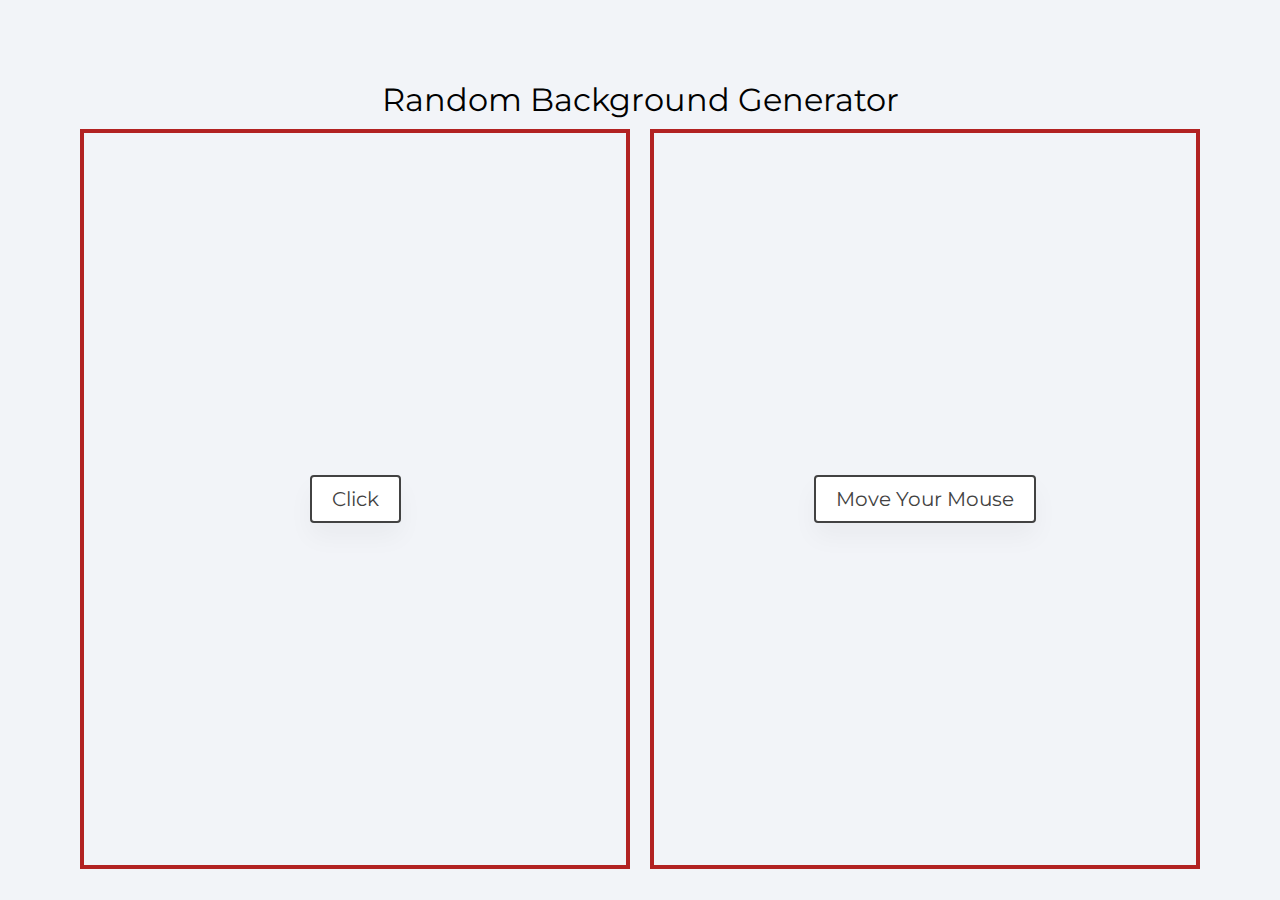
<file: block-BJaaek/code/index.html>
<!DOCTYPE html>
<html lang="en">
  <head>
    <meta charset="UTF-8" />
    <meta name="viewport" content="width=device-width, initial-scale=1.0" />
    <title>
      Random Background Generator
    </title>
    <link
      href="https://fonts.googleapis.com/css2?family=Montserrat:wght@200;400&display=swap"
      rel="stylesheet"
    />
    <link rel="stylesheet" href="style.css" />
  </head>
  <body>
    <div class="container">
      <h1>Random Background Generator</h1>
      <div class="boxes">
        <div class="box first">
          <div class="text">
            <p class="banner">
              Click
            </p>
          </div>
        </div>
        <div class="box second">
          <div class="text">
            <p class="banner">
              Move Your Mouse
            </p>
          </div>
        </div>
      </div>
    </div>
    <script src="./script.js"></script>
  </body>
</html>
</file>
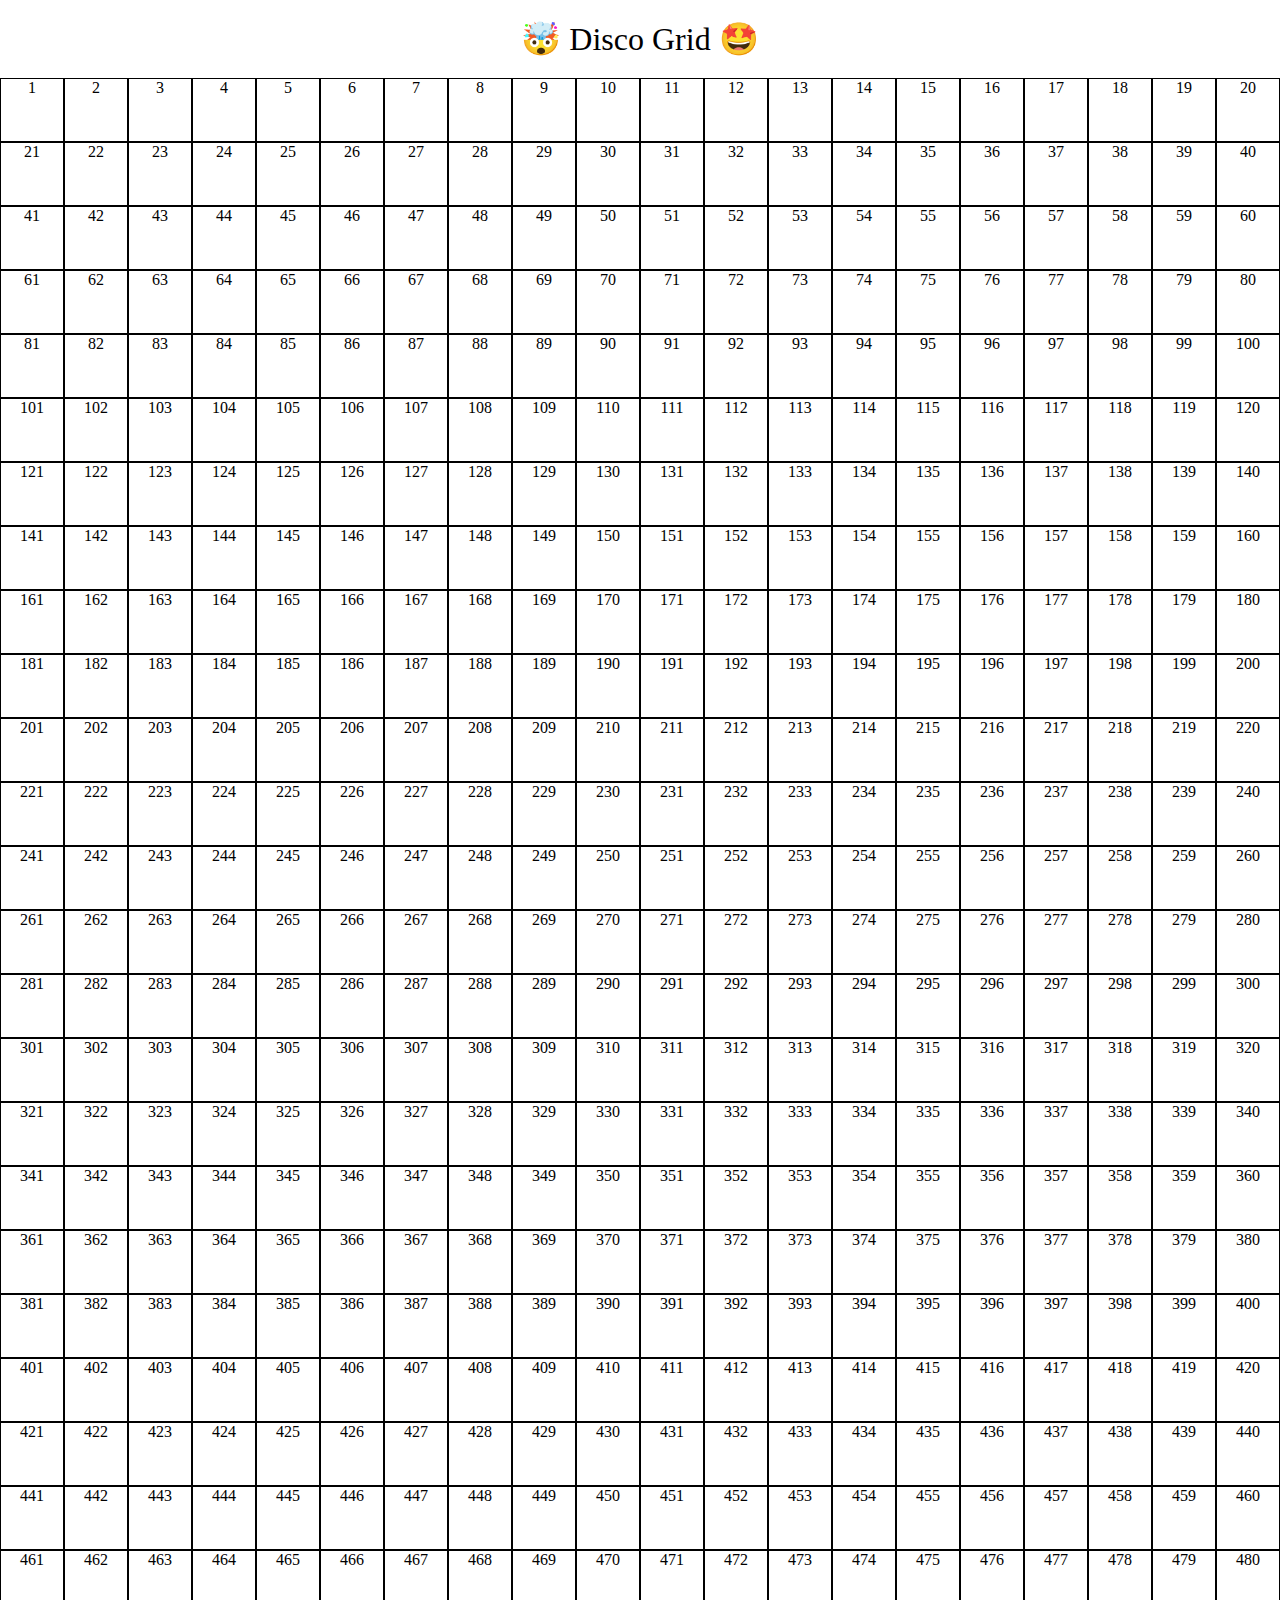
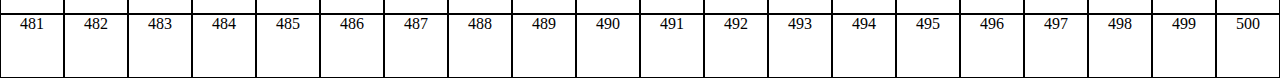
<file: block-BJaael/code/index.html>
<!DOCTYPE html>
<html lang="en">

<head>
  <meta charset="UTF-8" />
  <meta name="viewport" content="width=device-width, initial-scale=1.0" />
  <title>🤯 Disco Grid 🤩</title>
  <link href="https://fonts.googleapis.com/css2?family=Montserrat:wght@200;400&display=swap" rel="stylesheet" />
  <link rel="stylesheet" href="style.css" />
</head>

<body>
  <h1 class="heading">🤯 Disco Grid 🤩</h1>
  <main class="flex">
  </main>
  <script src="./script.js"></script>
</body>

</html>
</file>
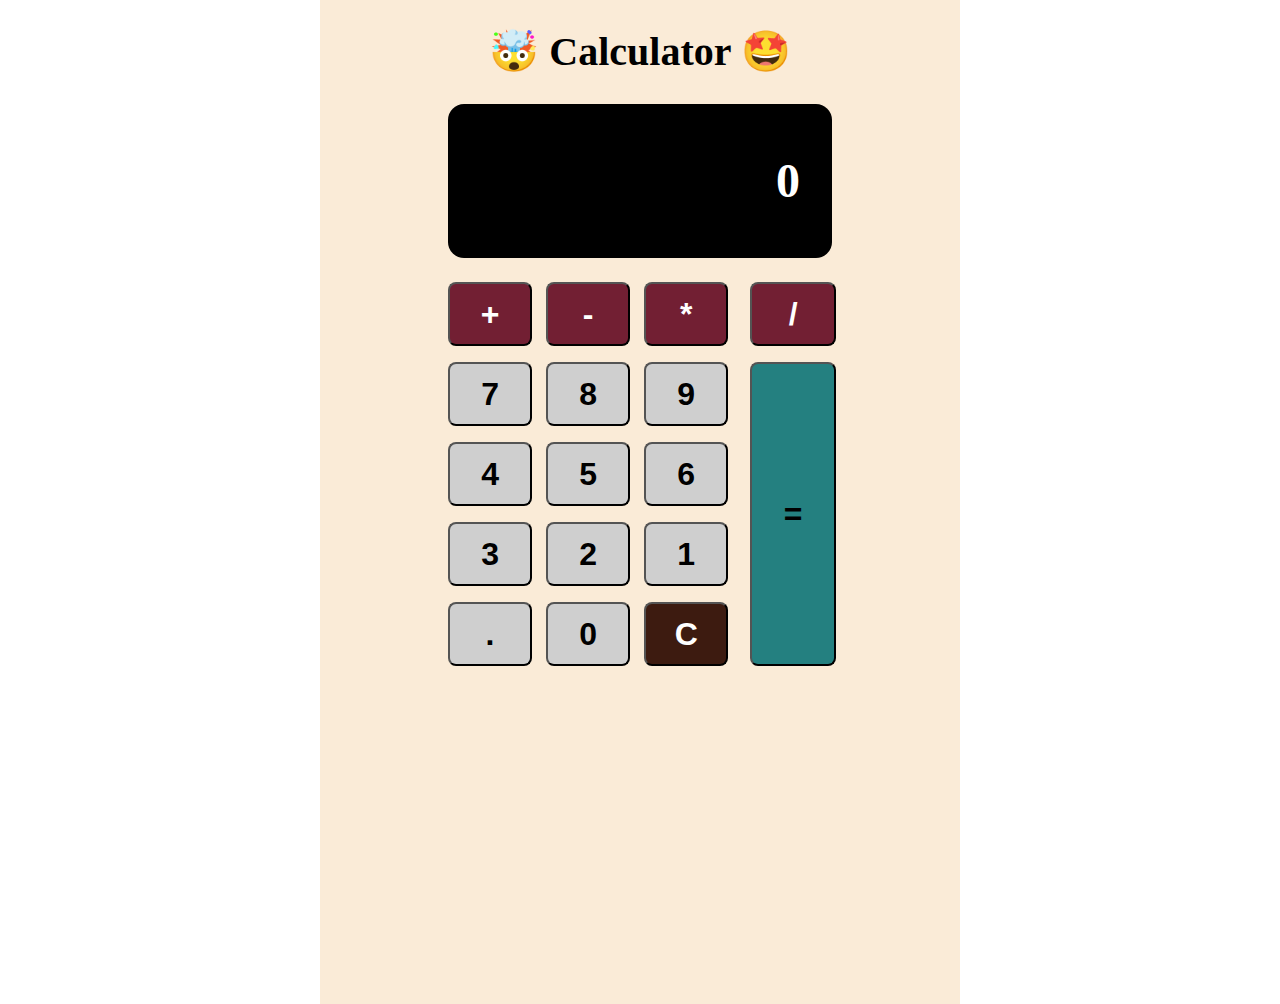
<file: block-BJaaeo/code/index.html>
<!DOCTYPE html>
<html lang="en">

<head>
  <meta charset="UTF-8" />
  <meta name="viewport" content="width=device-width, initial-scale=1.0" />
  <title>Calculator</title>
  <link href="https://fonts.googleapis.com/css2?family=Montserrat:wght@200;400&display=swap" rel="stylesheet" />
  <link rel="stylesheet" href="style.css" />
</head>

<body>
  <div class="container">
    <h1>🤯 Calculator 🤩</h1>

    <main>
      <div class="wrapper">
        <div class="screen"></div>
        <div class="keypad">
          <div class="flex flex-75">
            <button class="btn operator" data-num="+">+</button>
            <button class="btn operator" data-num="-">-</button>
            <button class="btn operator" data-num="*">*</button>
            <button class="btn" data-num="7">7</button>
            <button class="btn" data-num="8">8</button>
            <button class="btn" data-num="9">9</button>
            <button class="btn" data-num="4">4</button>
            <button class="btn" data-num="5">5</button>
            <button class="btn" data-num="6">6</button>
            <button class="btn" data-num="3">3</button>
            <button class="btn" data-num="2">2</button>
            <button class="btn" data-num="1">1</button>
            <button class="btn" data-num=".">.</button>
            <button class="btn" data-num="0">0</button>
            <button class=" btn clear" data-num="C">C</button>
          </div>
          <div class="output">
            <button class="btn btn2 operator" data-num="/">/</button>
            <button class=" btn btn2 equals" data-num="=">=</button>
          </div>
        </div>
      </div>
    </main>
  </div>


  <script src="./script.js"></script>
</body>

</html>
</file>
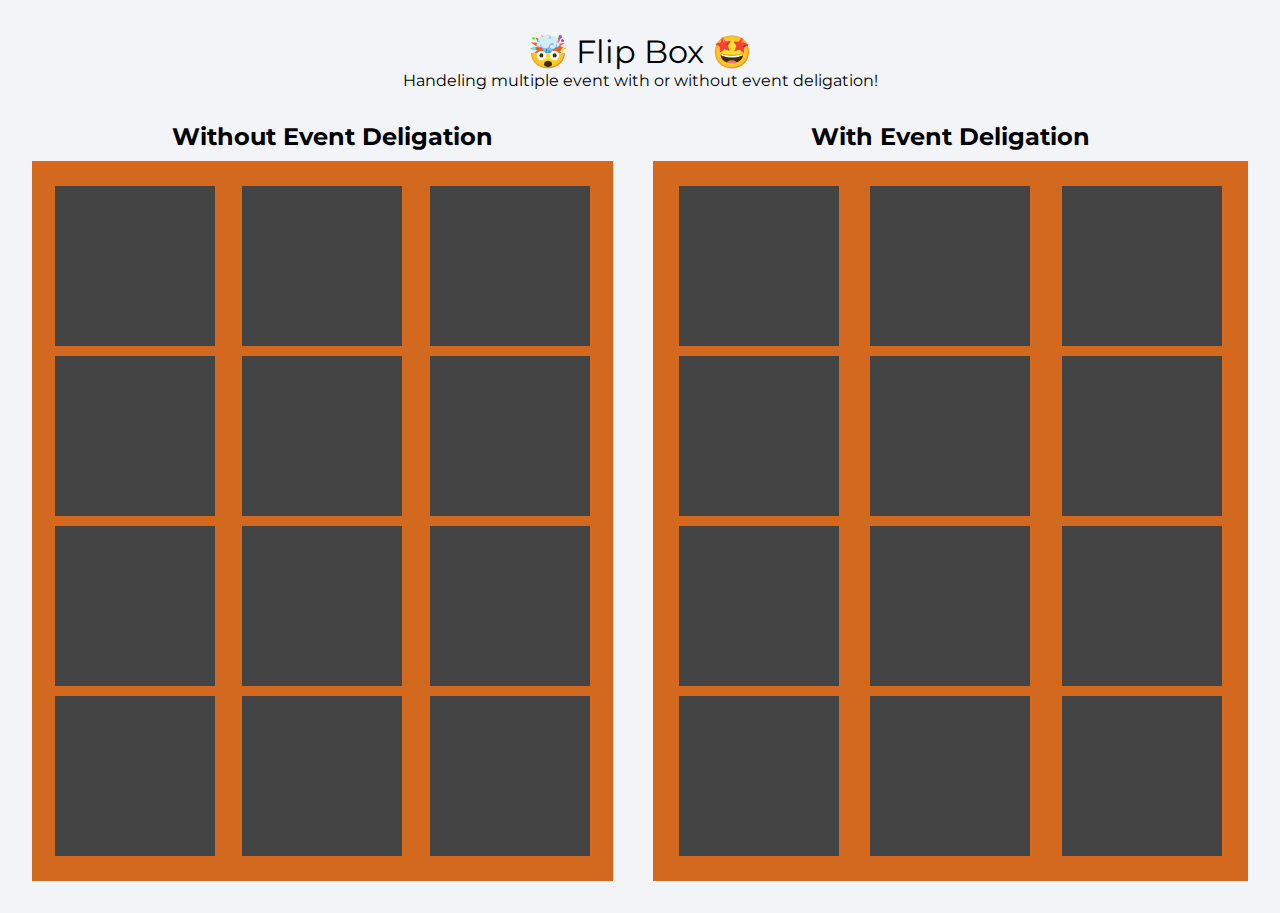
<file: block-BJaaep/code/index.html>
<!DOCTYPE html>
<html lang="en">

<head>
  <meta charset="UTF-8" />
  <meta name="viewport" content="width=device-width, initial-scale=1.0" />
  <title>Flip Box</title>
  <link href="https://fonts.googleapis.com/css2?family=Montserrat:wght@200;400&display=swap" rel="stylesheet" />
  <link rel="stylesheet" href="style.css" />
</head>

<body>
  <h1 class="heading">🤯 Flip Box 🤩</h1>
  <p>Handeling multiple event with or without event deligation!</p>
  <div class="container">
    <div class="wrapper">
      <h2>Without Event Deligation</h2>
      <ul class="boxes first">
        <li class="box"></li>
        <li class="box"></li>
        <li class="box"></li>
        <li class="box"></li>
        <li class="box"></li>
        <li class="box"></li>
        <li class="box"></li>
        <li class="box"></li>
        <li class="box"></li>
        <li class="box"></li>
        <li class="box"></li>
        <li class="box"></li>
      </ul>
    </div>
    <div class="wrapper">
      <h2>With Event Deligation</h2>
      <ul class="boxes second">
        <li class="box" data-box="1"></li>
        <li class="box" data-box="2"></li>
        <li class="box" data-box="3"></li>
        <li class="box" data-box="4"></li>
        <li class="box" data-box="5"></li>
        <li class="box" data-box="6"></li>
        <li class="box" data-box="7"></li>
        <li class="box" data-box="8"></li>
        <li class="box" data-box="9"></li>
        <li class="box" data-box="10"></li>
        <li class="box" data-box="11"></li>
        <li class="box" data-box="12"></li>
      </ul>
    </div>
  </div>
  <script src="./script.js"></script>
</body>

</html>
</file>
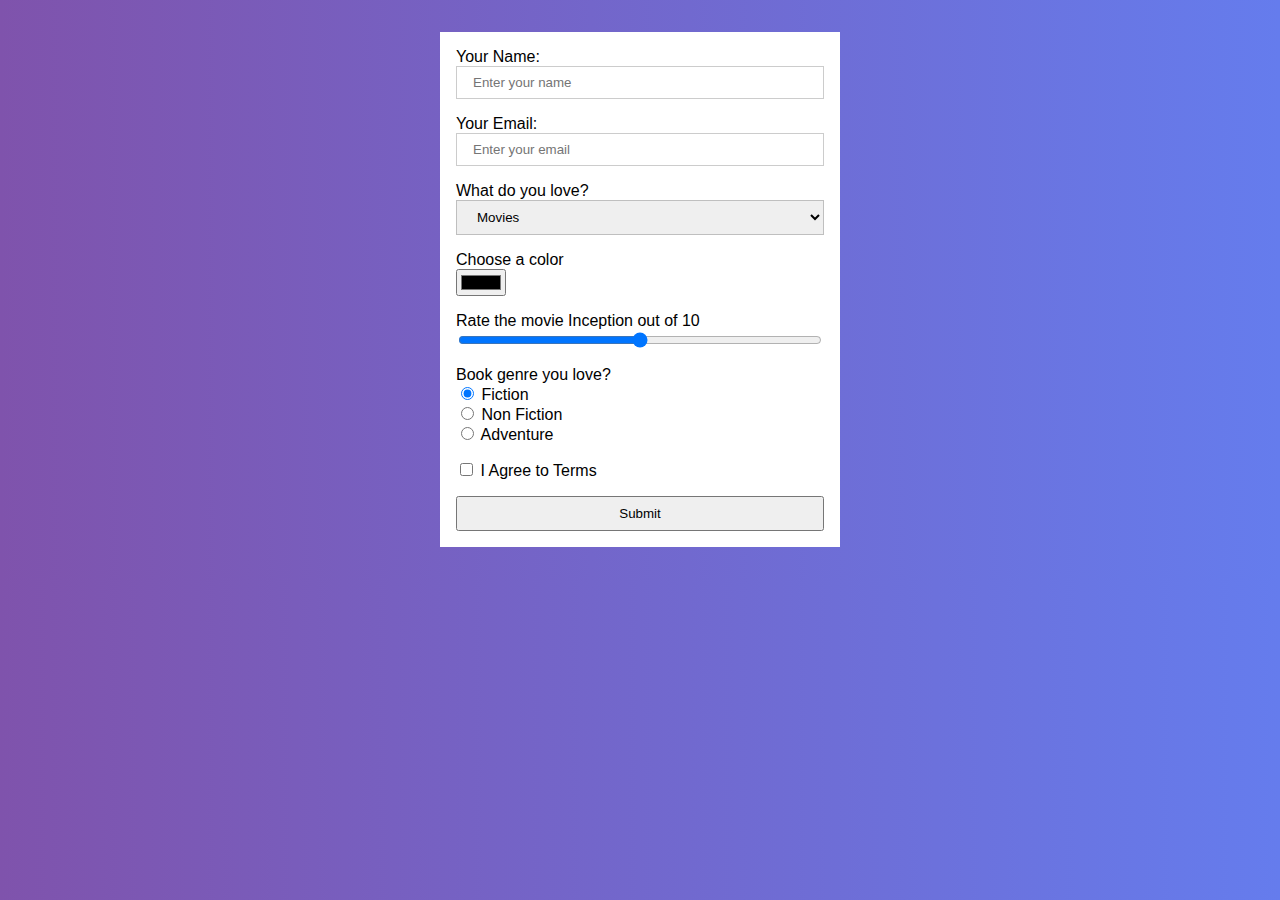
<file: block-BJaaer/code/index.html>
<!DOCTYPE html>
<html lang="en">

<head>
  <meta charset="UTF-8" />
  <meta name="viewport" content="width=device-width, initial-scale=1.0" />
  <link rel="stylesheet" href="style.css" />
  <title>Handeling Forms 👇</title>
</head>

<body>
  <div>
    <form class="container">
      <div class="form-control">
        <label for="name">Your Name:</label>
        <input id="name" type="text" name="text" placeholder="Enter your name" />
      </div>
      <div class="form-control">
        <label for="email">Your Email:</label>
        <input id="email" type="text" name="email" placeholder="Enter your email" />
      </div>
      <div class="form-control">
        <label for="movies">What do you love?</label>
        <select id="movies" name="movies">
          <option value="movies">Movies</option>
          <option value="series">Series</option>
          <option value="others">Others</option>
        </select>
      </div>

      <div class="form-control">
        <label for="color">Choose a color</label>
        <input id="color" type="color" name="color" />
      </div>
      <div class="form-control">
        <label for="range"> Rate the movie Inception out of 10 </label>
        <input id="range" type="range" max="10" step="1" name="range" />
      </div>
      <div class="form-control">
        <label>Book genre you love?</label>

        <div>
          <input type="radio" id="fiction" name="drone" value="fiction" checked />
          <label for="fiction">Fiction</label>
        </div>

        <div>
          <input type="radio" id="non-fiction" name="drone" value="non-fiction" />
          <label for="non-fiction">Non Fiction</label>
        </div>

        <div>
          <input type="radio" id="adventure" name="drone" value="adventure" />
          <label for="adventure">Adventure</label>
        </div>
      </div>
      <div class="form-control terms">
        <input type="checkbox" id="terms" name="terms" />
        <label for="terms">I Agree to Terms</label>
      </div>
      <button type="submit">Submit</button>
    </form>
  </div>
  <div class="modal">
    <div class="close">close</div>
    <h2>Hello</h2>
    <p></p>
    <p></p>
    <p></p>
    <p></p>
    <p></p>
    <p></p>
  </div>
  <script src="./script.js"></script>
</body>

</html>
</file>
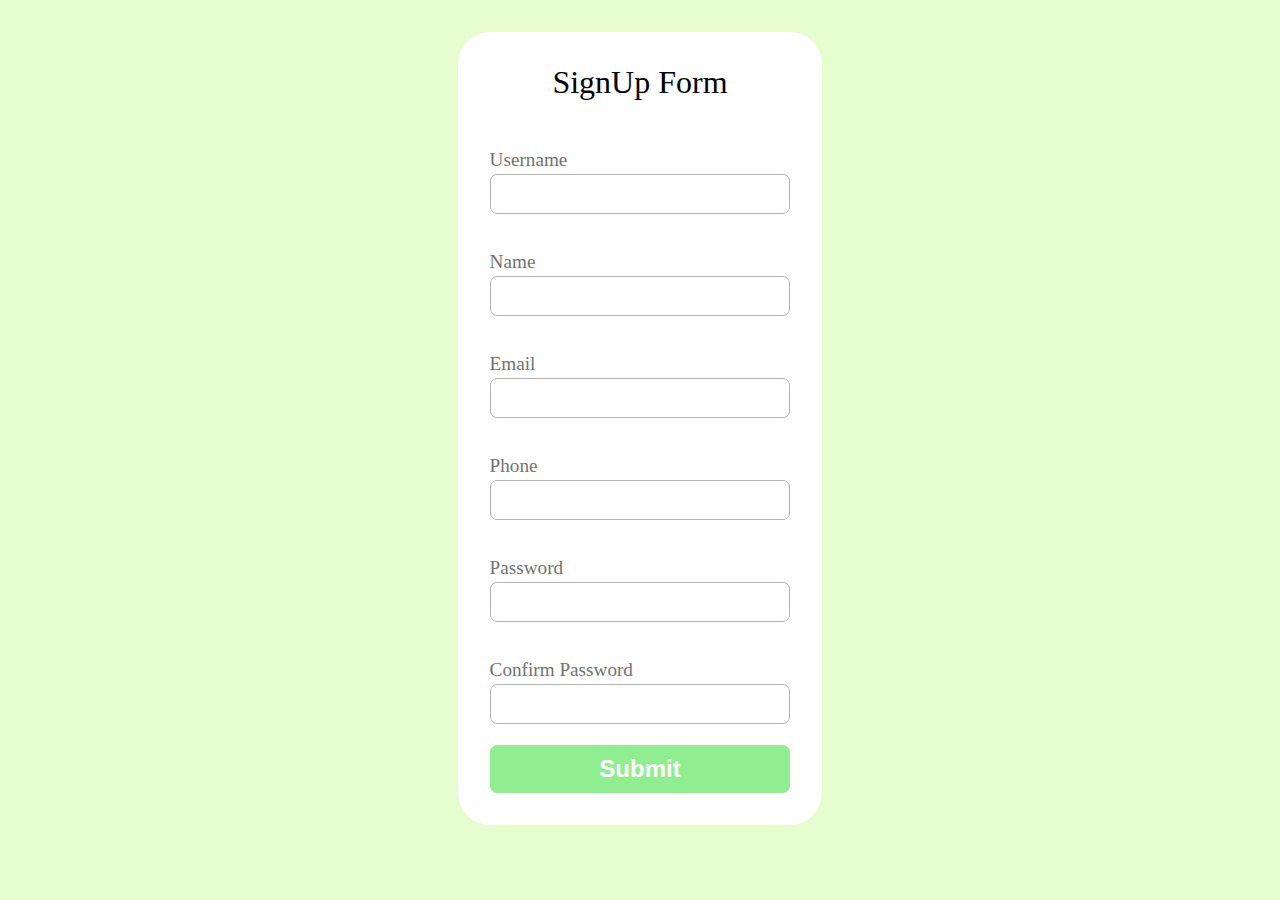
<file: block-BJaaes/code/index.html>
<!DOCTYPE html>
<html lang="en">

<head>
  <meta charset="UTF-8" />
  <meta name="viewport" content="width=device-width, initial-scale=1.0" />
  <link rel="stylesheet" href="style.css" />
  <title>Form Validation 👇</title>
</head>

<body>
  <main>

    <form class="container flex">
      <h1>
        SignUp Form
      </h1>
      <label for="username">Username
      </label>
      <input type="text" name="username" id="username">
      <div></div>
      <label for="name">Name</label>
      <input type="text" name="name" id="name">
      <div></div>
      <label for="email">Email</label>
      <input type="text" name="email" id="email">
      <div></div>
      <label for="phone">Phone</label>
      <input type="number" name="phone" id="phone">
      <div></div>
      <label for="password">Password</label>
      <input type="password" name="password" id="password">
      <div></div>
      <label for="confirmpassword">Confirm Password</label>
      <input type="password" name="confirmpassword" id="confirmpassword">
      <div></div>
      <input type="submit" name="submit" id="submit">
    </form>
  </main>


  <script src="./script.js"></script>
</body>

</html>
</file>
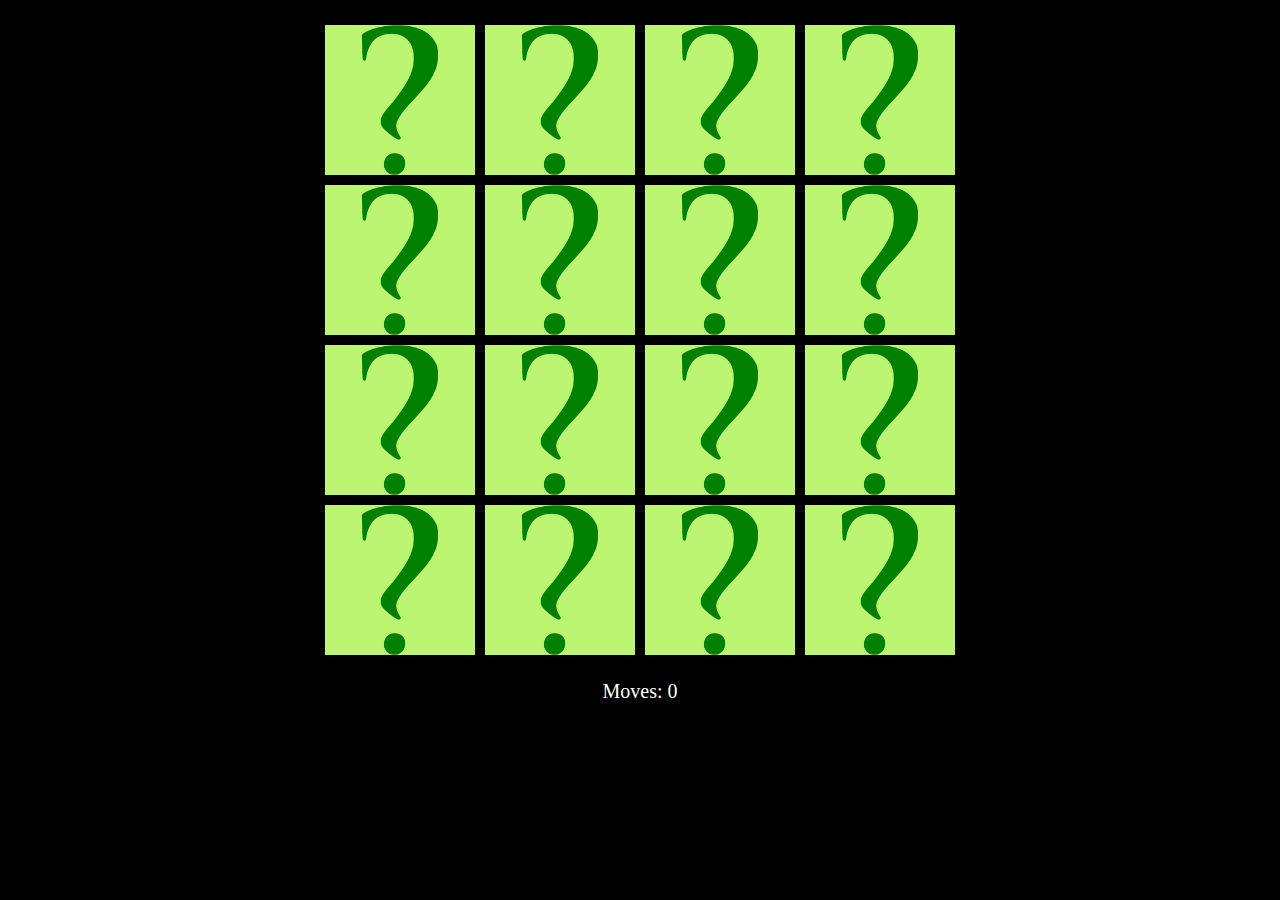
<file: block-BJaaex/code/index.html>
<!DOCTYPE html>
<html lang="en">

<head>
  <meta charset="UTF-8" />
  <meta name="viewport" content="width=device-width, initial-scale=1.0" />
  <title>Memory Game</title>
  <link rel="stylesheet" href="style.css">

</head>

<body>
  <div id="game"></div>
  <script src="script.js"></script>
</body>

</html>
</file>
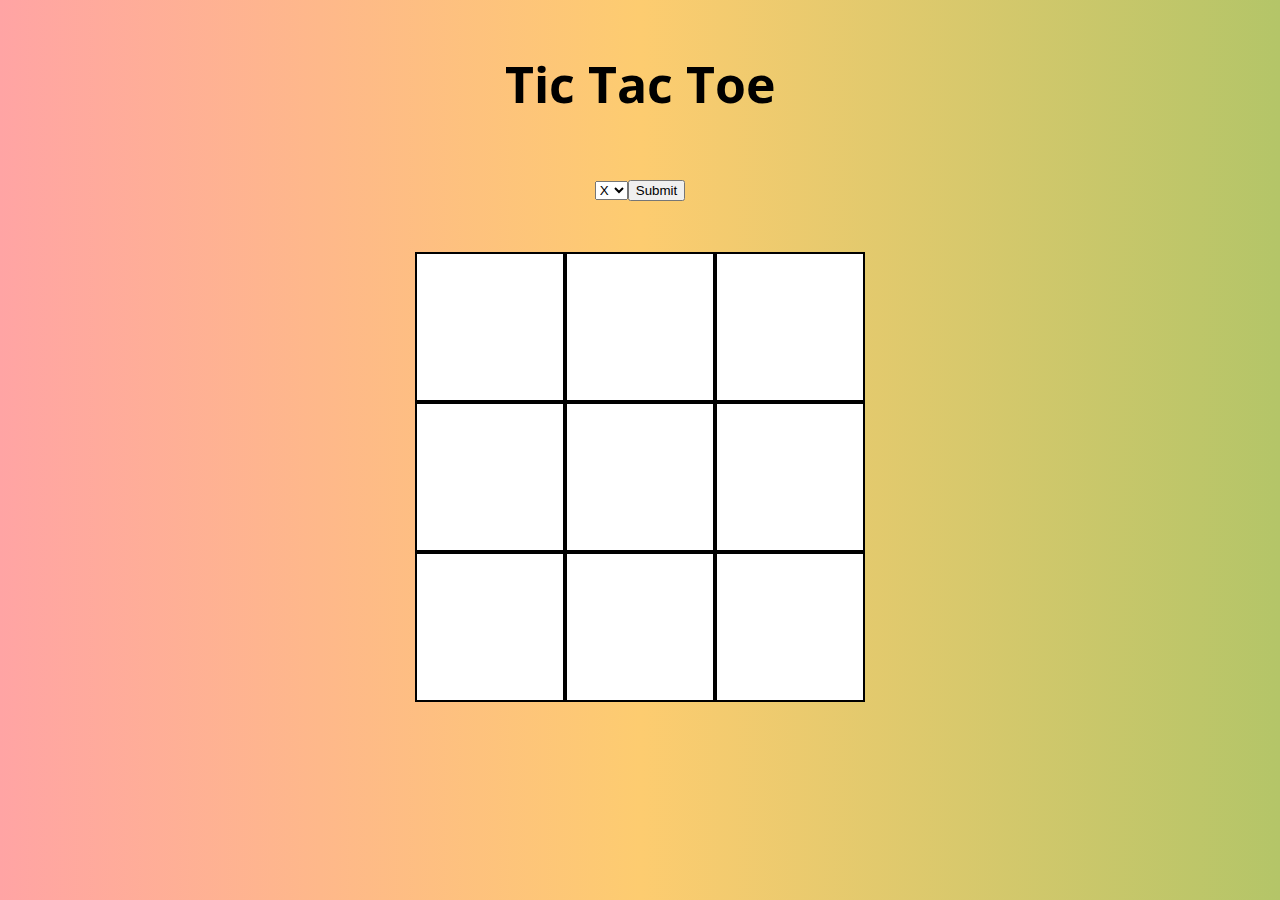
<file: block-BJaafa/code/index.html>
<!DOCTYPE html>
<html lang="en">

<head>
  <meta charset="UTF-8" />
  <meta name="viewport" content="width=device-width, initial-scale=1.0" />
  <title>Chrome Extension</title>
  <link rel="stylesheet" href="style.css" />
  <link rel="preconnect" href="https://fonts.googleapis.com">
  <link rel="preconnect" href="https://fonts.gstatic.com" crossorigin>
  <link
    href="https://fonts.googleapis.com/css2?family=Open+Sans:ital,wght@0,400;0,500;0,600;0,700;1,400;1,500;1,600;1,700&display=swap"
    rel="stylesheet">

</head>

<body>
  <main>
    <h1>Tic Tac Toe</h1>
    <section id="choices"></section>
    <section id="game">

      <!-- <div class="crossed-right crossed-horizontal"></div> -->

    </section>

  </main>
  <script src="./script.js"></script>
</body>

</html>
</file>
<file: block-BJaaek/code/style.css>
html {
  box-sizing: border-box;
  font-size: 16px;
}

*,
*:before,
*:after {
  box-sizing: inherit;
}

body,
h1,
h2,
h3,
h4,
h5,
h6,
p,
ol,
ul {
  margin: 0;
  padding: 0;
  font-weight: normal;
}

ol,
ul {
  list-style: none;
}

img {
  max-width: 100%;
  height: auto;
}

body {
  background: #f2f4f8;
  height: 100%;
  font-family: "Montserrat", sans-serif;
  width: 100vw;
  height: 100vh;
}

.container {
  text-align: center;
  height: 100%;
  max-width: 1280px;
  padding: 5rem;
  margin: 0 auto;
}
h1 {
  padding-bottom: 10px;
}

.banner {
  display: inline-block;
  color: #424242;
  font-size: 20px;
  text-decoration: none;
  text-align: center;
  margin: 20px auto;
  padding: 10px 20px;
  background: white;
  border-radius: 4px;
  min-width: 24px;
  font-size: 20px;
  box-shadow: 0 14px 26px rgba(0, 0, 0, 0.04);
  border: 2px solid;
}

.boxes {
  display: flex;
  justify-content: center;
  align-items: center;
  width: 100%;
  height: 100%;
}
.box {
  border: 4px solid firebrick;
  height: 100%;
  width: 50%;
}
.text {
  height: 100%;
  display: flex;
  justify-content: center;
  align-items: center;
}

.first {
  margin-right: 20px;
}
</file>
<file: block-BJaael/code/style.css>
html {
  box-sizing: border-box;
  font-size: 16px;
}

*,
*:before,
*:after {
  box-sizing: inherit;
}

body,
h1,
h2,
h3,
h4,
h5,
h6,
p,
ol,
ul {
  margin: 0;
  padding: 0;
  font-weight: normal;
}

ol,
ul {
  list-style: none;
}

img {
  max-width: 100%;
  height: auto;
}
.flex {
  display: flex;
  flex-wrap: wrap;
  justify-content: center;
  align-items: center;
}
.box {
  height: 4rem;
  width: 4rem;
  border: 1px solid black;
  text-align: center;
  align-self: center;
}
h1 {
  text-align: center;
  margin: 20px;
}
</file>
<file: block-BJaaeo/code/style.css>
html,
body,
div,
span,
applet,
object,
iframe,
h1,
h2,
h3,
h4,
h5,
h6,
p,
blockquote,
pre,
a,
abbr,
acronym,
address,
big,
cite,
code,
del,
dfn,
em,
img,
ins,
kbd,
q,
s,
samp,
small,
strike,
strong,
sub,
sup,
tt,
var,
b,
u,
i,
center,
dl,
dt,
dd,
ol,
ul,
li,
fieldset,
form,
label,
legend,
table,
caption,
tbody,
tfoot,
thead,
tr,
th,
td,
article,
aside,
canvas,
details,
embed,
figure,
figcaption,
footer,
header,
hgroup,
menu,
nav,
output,
ruby,
section,
summary,
time,
mark,
audio,
video {
  margin: 0;
  padding: 0;
  border: 0;
  font-size: 100%;
  font: inherit;
  vertical-align: baseline;
}
/* HTML5 display-role reset for older browsers */
article,
aside,
details,
figcaption,
figure,
footer,
header,
hgroup,
menu,
nav,
section {
  display: block;
}
body {
  line-height: 1;
}
ol,
ul {
  list-style: none;
}
blockquote,
q {
  quotes: none;
}
blockquote:before,
blockquote:after,
q:before,
q:after {
  content: "";
  content: none;
}
table {
  border-collapse: collapse;
  border-spacing: 0;
}
.container {
  width: 50%;
  margin: 0 auto;
  background-color: antiquewhite;
  text-align: center;
}
h1 {
  padding: 2rem 0;
  font-size: 2.5rem;
  font-weight: 600;
}
.wrapper {
  width: 60%;

  height: 100vh;
  margin: 0 auto;
  border-radius: 3rem;
}
.screen {
  background-color: black;
  height: 10%;
  border-radius: 1rem;
  color: white;
  font-size: 3rem;
  font-weight: 700;
  display: flex;
  justify-content: end;
  align-items: center;
  padding: 2rem;
}
.keypad {
  margin: 1rem 0;
  display: flex;
  justify-content: space-between;
}
.btn {
  height: 4rem;
  background-color: rgb(207, 207, 207);
  width: 30%;
  margin: 0.5rem 0;
  border-radius: 0.5rem;
  display: flex;
  justify-content: center;
  align-items: center;
  font-size: 2rem;
  font-weight: 700;
}
.flex {
  display: inline-flex;
  flex-wrap: wrap;
  justify-content: space-between;
}
.output {
  width: 100%;
  flex: 0 1 25%;
  display: flex;
  flex-direction: column;
}
.flex-75 {
  flex: 0 1 73%;
  width: 75%;
}
.btn2 {
  width: 90%;
  margin-left: 14px;
}
.equals {
  height: 76%;
  background-color: rgb(36, 128, 128);
}
.operator {
  background-color: rgb(114, 31, 51);
  color: #fff;
}
.clear {
  background-color: rgb(61, 27, 16);
  color: #fff;
}
</file>
<file: block-BJaaep/code/style.css>
html {
  box-sizing: border-box;
  font-size: 16px;
}

*,
*:before,
*:after {
  box-sizing: inherit;
}

body,
h1,
h2,
h3,
h4,
h5,
h6,
p,
ol,
ul {
  margin: 0;
  padding: 0;
  font-weight: normal;
}

ol,
ul {
  list-style: none;
}

img {
  max-width: 100%;
  height: auto;
}

body {
  background: #f2f4f8;
  font-family: 'Montserrat', sans-serif;
  text-align: center;
}

.container {
  text-align: center;
  max-width: 1280px;
  padding: 2rem;
  margin: 0 auto;
  display: flex;
}

.banner {
  display: inline-block;
  color: #424242;
  font-size: 20px;
  text-decoration: none;
  text-align: center;
  margin: 20px auto;
  padding: 10px 20px;
  background: white;
  border-radius: 4px;
  min-width: 24px;
  font-size: 20px;
  box-shadow: 0 14px 26px rgba(0, 0, 0, 0.04);
  border: 2px solid;
}
.wrapper {
  max-width: 50%;
  margin: 0 auto;
}

.boxes {
  display: flex;
  flex-wrap: wrap;
  justify-content: space-evenly;
  background-color: chocolate;
  color: #444;
  padding: 20px 0;
}

.wrapper:first-child {
  margin-right: 20px;
}

.box {
  margin: 5px;
  background-color: #444;
  background-size: contain;
  background-repeat: no-repeat;
  background-position: center center;
  height: 160px;
  width: 160px;
  display: flex;
  justify-content: center;
  align-items: center;
  font-size: 4rem;
  font-weight: bold;
  color: white;
  cursor: pointer;
}
.text {
  height: 100%;
  display: flex;
  justify-content: center;
  align-items: center;
}

.first {
  margin-right: 20px;
}

h2 {
  font-weight: bolder;
  padding-bottom: 10px;
}

.heading {
  text-align: center;
  margin-top: 2rem;
}
</file>
<file: block-BJaaex/code/style.css>
*,
*::after,
*::before {
  box-sizing: border-box;
}
body {
  margin: 20px 0;
  background: #000000;
}
.grid {
  max-width: 640px;
  margin: 0 auto;
  display: flex;
  flex-wrap: wrap;
  justify-content: space-evenly;
}
.card {
  margin: 5px;
  background-color: #6589f9;
  background-size: contain;
  background-repeat: no-repeat;
  background-position: center center;

  position: relative;
  transition: all 0.4s linear;
  transform-style: preserve-3d;
  margin: 5px;
}
.selected {
  transform: rotateY(180deg);
}

.card,
.back,
.front {
  height: 150px;
  width: 150px;
}

.back,
.front {
  position: absolute;
  backface-visibility: hidden;
}
.front {
  background: #bcf572 url("img/question.png") no-repeat center center / contain;
}
.back {
  transform: rotateY(180deg);
  background-color: white;
  background-size: contain;
  background-repeat: no-repeat;
  background-position: center center;
}
.match .front {
  background: rgb(4, 207, 4) !important;
}
.moves,
.time {
  text-align: center;
  color: #fff;
  font-size: 20px;
  margin: 20px 0;
}
.win {
  text-align: center;
  font-size: 30px;
  font-weight: 600;
  color: #9cff19;
  margin: 30px 0;
}
</file>
<file: block-BJaafa/code/style.css>
*,
*::after,
*::before {
  box-sizing: border-box;
}
body {
  background: linear-gradient(
    to right,
    rgb(255, 164, 164),
    rgb(253, 204, 112),
    rgb(180, 197, 104)
  );
  font-family: "Open Sans", sans-serif;
}
h1 {
  font-size: 50px;
  text-align: center;
  margin: 50px;
}
.box {
  background-color: white;
  height: 150px;
  width: 150px;
  border: 2px solid black;
  margin: 0 auto;
  text-align: center;
  display: flex;
  justify-content: center;
  align-items: center;
  font-size: 100px;
  font-style: italic;
  font-weight: 600;
}
#game {
  display: flex;
  flex-wrap: wrap;
  /* text-align: center; */
  margin: 0 auto;
  width: 450px;
  position: relative;
}

#choices {
  margin: 50px;
  font-size: 25px;
  text-align: center;
}
.selected {
  border: 2px solid black;
}
</file>
<file: block-BJaaer/code/style.css>
/* CSS Reset */

html {
  box-sizing: border-box;
  font-size: 16px;
}

*,
*:before,
*:after {
  box-sizing: inherit;
}

body,
h1,
h2,
h3,
h4,
h5,
h6,
p,
ol,
ul {
  margin: 0;
  padding: 0;
  font-weight: normal;
}

ol,
ul {
  list-style: none;
}

img {
  max-width: 100%;
  height: auto;
}

/* Main CSS */

body {
  font-family: -apple-system, BlinkMacSystemFont, "Segoe UI", Roboto, Oxygen,
    Ubuntu, Cantarell, "Open Sans", "Helvetica Neue", sans-serif;
  background: linear-gradient(to right, #7f53ac 0, #657ced 100%);
}
* {
  box-sizing: border-box;
}

button {
  padding: 0.5rem;
}

body {
  margin-top: 2rem;
}

input[type="text"] {
  padding: 0.5rem 1rem;
  border: none;
  border: 1px solid rgba(0, 0, 0, 0.2);
}
select {
  padding: 0.5rem 1rem;
  border: none;
  border: 1px solid rgba(0, 0, 0, 0.2);
}

.container {
  max-width: 400px;
  margin: 2rem auto;
  background: white;
  padding: 1rem;
  display: flex;
  flex-direction: column;
  gap: 1rem;
}

p {
  padding-top: 1rem;
}

.form-control {
  width: 100%;
  display: flex;
  flex-direction: column;
}
input[type="text"] {
  width: 100%;
}
.terms {
  display: inline-block;
}
.modal {
  background-color: #fff;
  position: absolute;
  top: 20%;
  bottom: 20%;
  left: 30%;
  right: 30%;
  padding: 3% 2%;
  display: none;
}
.close {
  color: rgb(150, 150, 150);
  position: absolute;
  top: 2%;
  right: 2%;
  font-size: 1.2rem;
  cursor: pointer;
}
.modal > p {
  font-size: 1.2rem;
  font-weight: 600;
  padding-bottom: 1rem;
}
h2 {
  font-size: 2rem;
  font-weight: 600;
  padding-bottom: 2rem;
}
</file>
<file: block-BJaaes/code/style.css>
/* CSS Reset */

html {
  box-sizing: border-box;
  font-size: 16px;
}

*,
*:before,
*:after {
  box-sizing: inherit;
}

body,
h1,
h2,
h3,
h4,
h5,
h6,
p,
ol,
ul {
  margin: 0;
  padding: 0;
  font-weight: normal;
}

ol,
ul {
  list-style: none;
}

img {
  max-width: 100%;
  height: auto;
}

/* custom styles */
main {
  background-color: rgb(229, 253, 207);
  height: 100vh;
  padding: 2rem;
}
.container {
  width: 30%;
  max-width: 100%;
  text-align: center;
  margin: 0 auto;
  background-color: #fff;
  padding: 2rem;
  border-radius: 2rem;
}
.flex {
  display: flex;
  flex-direction: column;
  justify-content: space-between;
}
input {
  height: 2.5rem;
  border-radius: 7px;
  border: 1px solid rgb(179, 179, 179);
  padding: 0 1rem;
  font-size: 1.2rem;
}
label {
  margin-top: 2rem;
  text-align: left;
  /* padding-left: 1rem; */
  margin-bottom: 0.2rem;
  color: rgb(114, 114, 114);
  font-size: 1.2rem;
  font-weight: 500;
}
h1 {
  margin-bottom: 1rem;
}
.valid {
  border: 1px solid rgb(71, 255, 47);
}
.invalid {
  border: 1px solid rgb(255, 47, 47);
  background-color: rgb(255, 246, 246);
}
#submit {
  margin-top: 1rem;
  height: 3rem;
  cursor: pointer;
  background-color: lightgreen;
  color: white;
  font-size: 1.5rem;
  font-weight: 600;
  border: 1px solid lightgreen;
}

form > div {
  font-size: 1rem;
  text-align: left;
  margin-top: 0.3rem;
  color: red;
}
</file>
